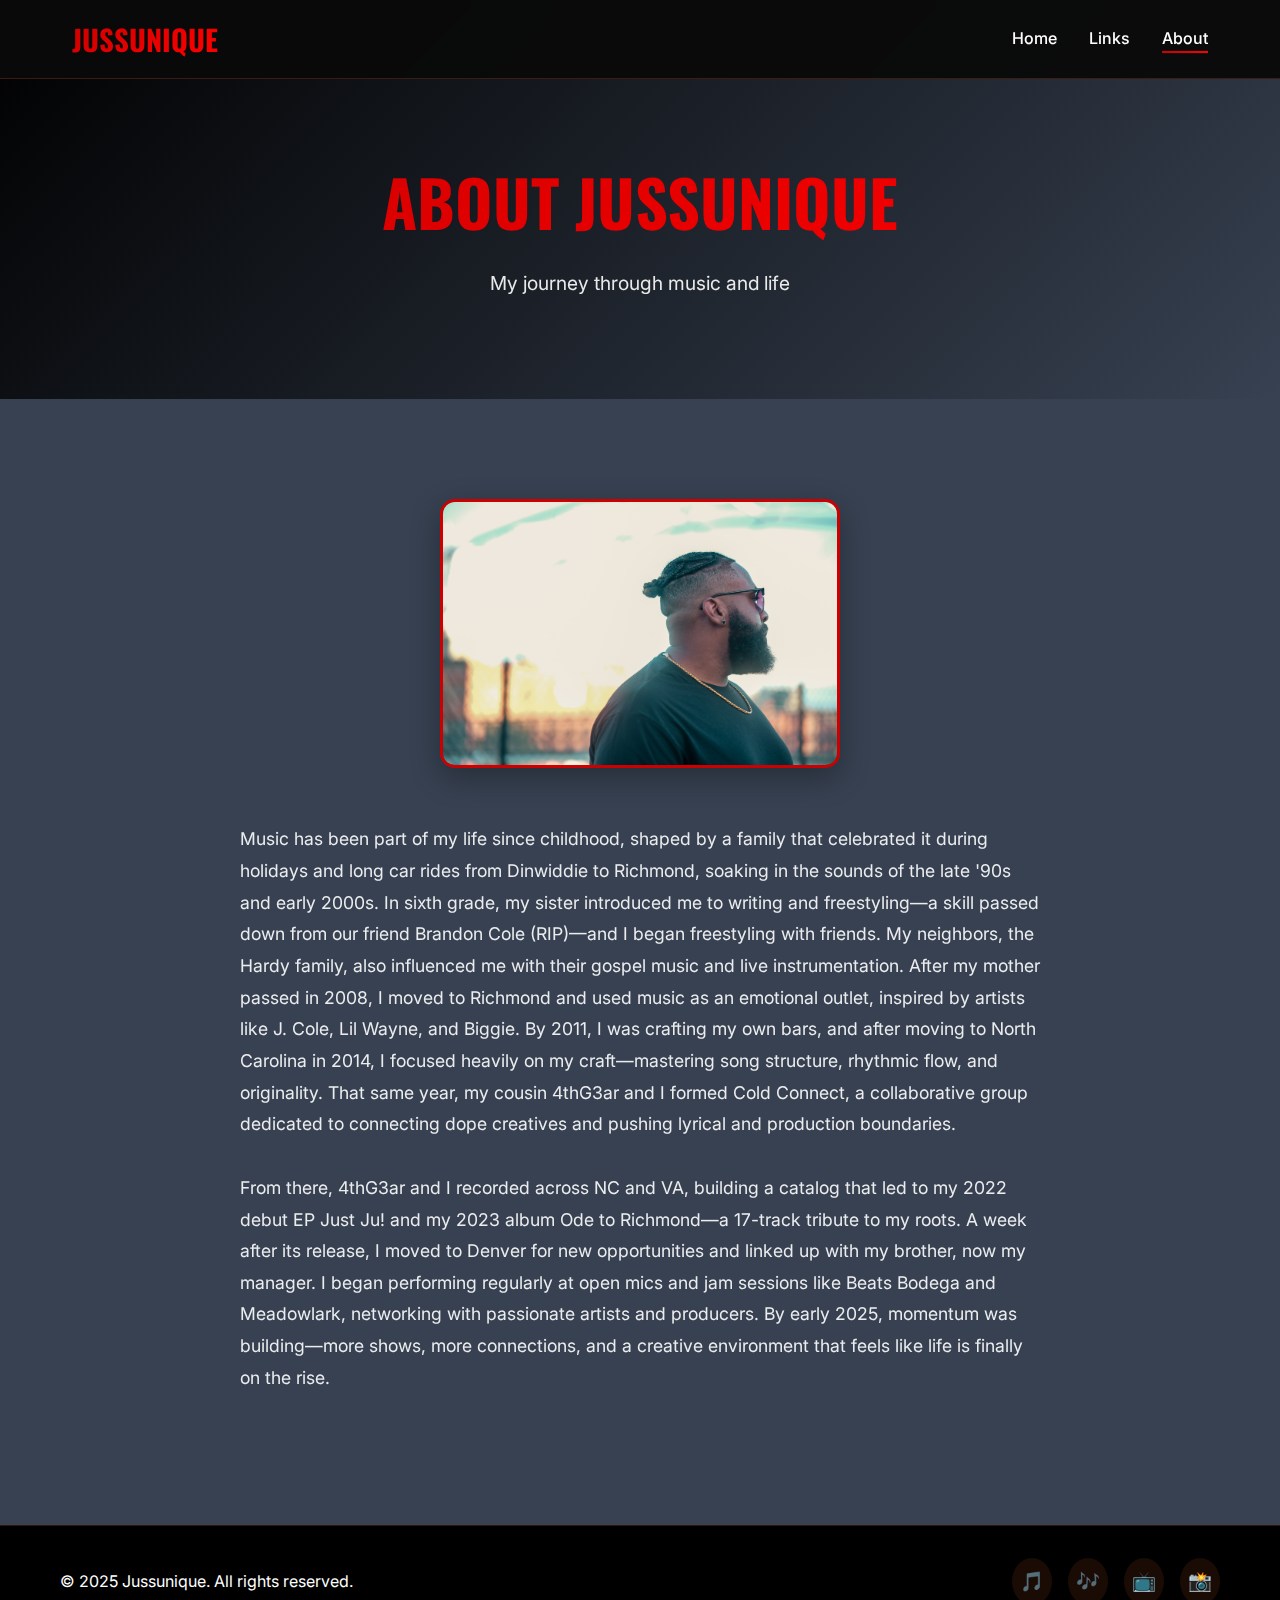
<file: about.html>
<!DOCTYPE html>
<html lang="en">
<head>
    <meta charset="UTF-8">
    <meta name="viewport" content="width=device-width, initial-scale=1.0">
    <title>About - Jussunique</title>
    <link rel="stylesheet" href="styles.css">
    <link href="https://fonts.googleapis.com/css2?family=Oswald:wght@300;400;500;600;700&family=Inter:wght@300;400;500;600&display=swap" rel="stylesheet">
</head>
<body>
    <header class="header">
        <nav class="nav">
            <div class="logo">
                <h1>JUSSUNIQUE</h1>
            </div>
            <ul class="nav-links">
                <li><a href="index.html">Home</a></li>
                <li><a href="links.html">Links</a></li>
                <li><a href="about.html" class="active">About</a></li>
            </ul>
            <div class="hamburger">
                <span></span>
                <span></span>
                <span></span>
            </div>
        </nav>
    </header>

    <main class="main">
        <section class="about-hero">
            <div class="container">
                <h1 class="page-title">About Jussunique</h1>
                <p class="page-subtitle">My journey through music and life</p>
            </div>
        </section>

        <section class="about-content">
            <div class="container">
                <div class="about-image">
                    <img src="about.jpg" alt="Jussunique" class="featured-image">
                </div>
                
                <div class="about-text">
                    <div class="text-block">
                        <p>Music has been part of my life since childhood, shaped by a family that celebrated it during holidays and long car rides from Dinwiddie to Richmond, soaking in the sounds of the late '90s and early 2000s. In sixth grade, my sister introduced me to writing and freestyling—a skill passed down from our friend Brandon Cole (RIP)—and I began freestyling with friends. My neighbors, the Hardy family, also influenced me with their gospel music and live instrumentation. After my mother passed in 2008, I moved to Richmond and used music as an emotional outlet, inspired by artists like J. Cole, Lil Wayne, and Biggie. By 2011, I was crafting my own bars, and after moving to North Carolina in 2014, I focused heavily on my craft—mastering song structure, rhythmic flow, and originality. That same year, my cousin 4thG3ar and I formed Cold Connect, a collaborative group dedicated to connecting dope creatives and pushing lyrical and production boundaries.</p>
                    </div>
                    
                    <div class="text-block">
                        <p>From there, 4thG3ar and I recorded across NC and VA, building a catalog that led to my 2022 debut EP Just Ju! and my 2023 album Ode to Richmond—a 17-track tribute to my roots. A week after its release, I moved to Denver for new opportunities and linked up with my brother, now my manager. I began performing regularly at open mics and jam sessions like Beats Bodega and Meadowlark, networking with passionate artists and producers. By early 2025, momentum was building—more shows, more connections, and a creative environment that feels like life is finally on the rise.</p>
                    </div>
                </div>
            </div>
        </section>
    </main>

    <footer class="footer">
        <div class="container">
            <p>&copy; 2025 Jussunique. All rights reserved.</p>
            <div class="social-links">
                <a href="https://open.spotify.com/artist/jussunique" aria-label="Spotify">🎵</a>
                <a href="https://music.apple.com/artist/jussunique" aria-label="Apple Music">🎶</a>
                <a href="https://youtube.com/@jussunique" aria-label="YouTube">📺</a>
                <a href="https://instagram.com/jussunique" aria-label="Instagram">📸</a>
            </div>
        </div>
    </footer>

    <script src="script.js"></script>
</body>
</html>
</file>
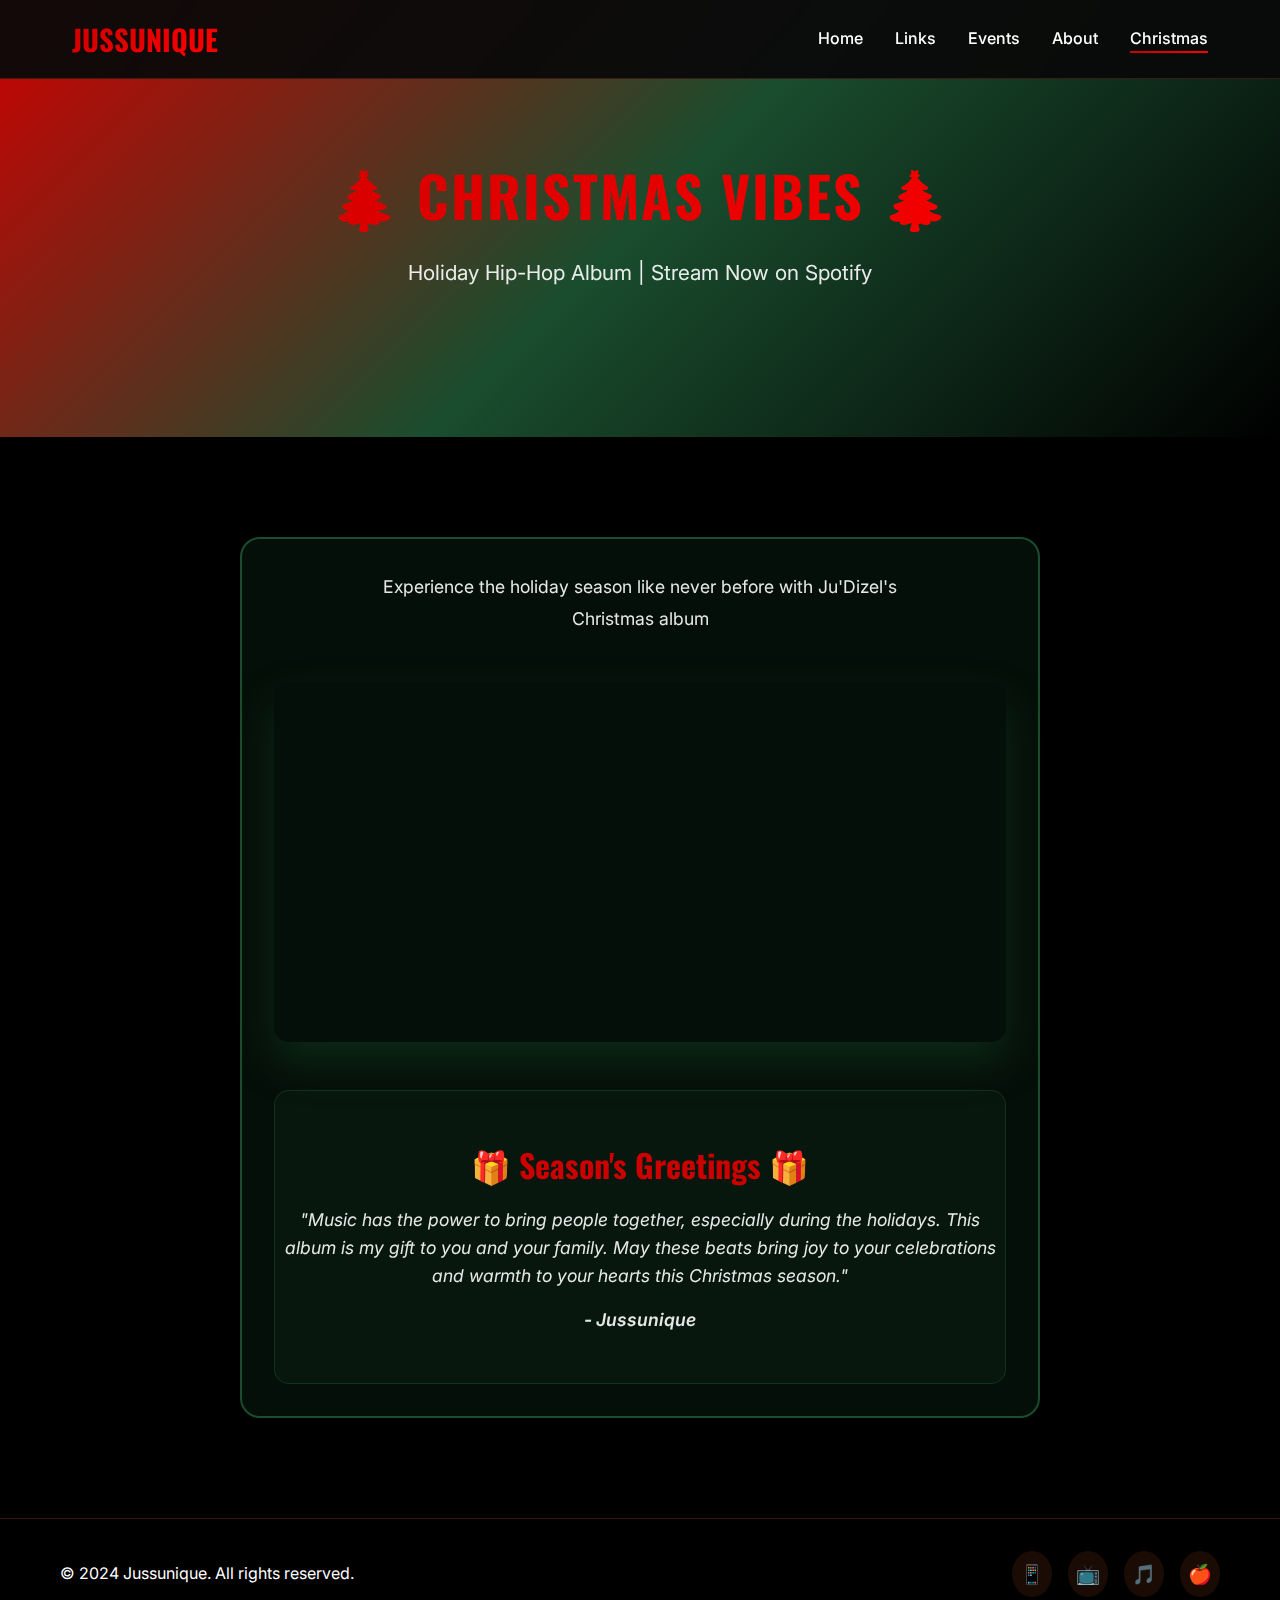
<file: christmas.html>
<!DOCTYPE html>
<html lang="en">
  <head>
    <meta charset="UTF-8" />
    <meta name="viewport" content="width=device-width, initial-scale=1.0" />
    <title>Christmas Album - Jussunique</title>
    <link rel="stylesheet" href="styles.css" />
    <link
      href="https://fonts.googleapis.com/css2?family=Oswald:wght@300;400;500;600;700&family=Inter:wght@300;400;500;600&display=swap"
      rel="stylesheet"
    />
    <style>
      .christmas-hero {
        background: linear-gradient(
          135deg,
          #cc0000 0%,
          #1a4d2e 50%,
          #000000 100%
        );
        position: relative;
        overflow: hidden;
      }

      .christmas-section {
        padding: 100px 0;
        background: var(--bg-dark);
        position: relative;
      }

      .spotify-container {
        max-width: 800px;
        margin: 0 auto;
        padding: 2rem;
        background: rgba(26, 77, 46, 0.2);
        border-radius: 20px;
        border: 2px solid #1a4d2e;
        box-shadow: var(--shadow);
        backdrop-filter: blur(10px);
      }

      .christmas-title {
        font-family: "Oswald", sans-serif;
        font-size: 3.5rem;
        font-weight: 700;
        text-align: center;
        margin-bottom: 1rem;
        background: var(--gradient-primary);
        -webkit-background-clip: text;
        -webkit-text-fill-color: transparent;
        background-clip: text;
        text-transform: uppercase;
        letter-spacing: 2px;
      }

      .christmas-subtitle {
        text-align: center;
        font-size: 1.3rem;
        margin-bottom: 3rem;
        opacity: 0.9;
        color: var(--text-light);
      }

      .album-description {
        text-align: center;
        font-size: 1.1rem;
        line-height: 1.8;
        margin-bottom: 3rem;
        opacity: 0.9;
        max-width: 600px;
        margin-left: auto;
        margin-right: auto;
      }

      .spotify-embed {
        border-radius: 15px;
        box-shadow: 0 20px 40px rgba(26, 77, 46, 0.4);
        overflow: hidden;
      }

      .christmas-message {
        text-align: center;
        padding: 3rem 0;
        background: rgba(26, 77, 46, 0.15);
        border-radius: 15px;
        margin-top: 3rem;
        border: 1px solid rgba(26, 77, 46, 0.5);
      }

      .christmas-message h3 {
        font-family: "Oswald", sans-serif;
        font-size: 2rem;
        margin-bottom: 1rem;
        color: var(--primary-color);
      }

      .christmas-message p {
        font-size: 1.1rem;
        font-style: italic;
        opacity: 0.9;
      }
    </style>
  </head>
  <body>
    <header class="header">
      <nav class="nav">
        <div class="logo">
          <h1>JUSSUNIQUE</h1>
        </div>
        <ul class="nav-links">
          <li><a href="index.html">Home</a></li>
          <li><a href="links.html">Links</a></li>
          <li><a href="events.html">Events</a></li>
          <li><a href="about.html">About</a></li>
          <li><a href="christmas.html" class="active">Christmas</a></li>
        </ul>
        <div class="hamburger">
          <span></span>
          <span></span>
          <span></span>
        </div>
      </nav>
    </header>

    <main class="main">
      <section class="christmas-hero links-hero">
        <div class="container">
          <h1 class="christmas-title">🎄 Christmas Vibes 🎄</h1>
          <p class="christmas-subtitle">
            Holiday Hip-Hop Album | Stream Now on Spotify
          </p>
        </div>
      </section>

      <section class="christmas-section">
        <div class="container">
          <div class="spotify-container">
            <div class="album-description">
              <p>
                Experience the holiday season like never before with Ju'Dizel's
                Christmas album
              </p>
            </div>

            <div class="spotify-embed">
              <iframe
                data-testid="embed-iframe"
                style="border-radius: 12px"
                src="https://open.spotify.com/embed/album/2QxLhrJmHm7jvajHa0gLua?utm_source=generator"
                width="100%"
                height="352"
                frameborder="0"
                allowfullscreen=""
                allow="autoplay; clipboard-write; encrypted-media; fullscreen; picture-in-picture"
                loading="lazy"
              ></iframe>
            </div>

            <div class="christmas-message">
              <h3>🎁 Season's Greetings 🎁</h3>
              <p>
                "Music has the power to bring people together, especially during
                the holidays. This album is my gift to you and your family. May
                these beats bring joy to your celebrations and warmth to your
                hearts this Christmas season."
              </p>
              <p style="margin-top: 1rem; font-weight: 600">- Jussunique</p>
            </div>
          </div>
        </div>
      </section>
    </main>

    <footer class="footer">
      <div class="container">
        <p>&copy; 2024 Jussunique. All rights reserved.</p>
        <div class="social-links">
          <a href="#" aria-label="Instagram">📱</a>
          <a href="#" aria-label="YouTube">📺</a>
          <a href="#" aria-label="Spotify">🎵</a>
          <a href="#" aria-label="Apple Music">🍎</a>
        </div>
      </div>
    </footer>

    <script src="script.js"></script>
  </body>
</html>
</file>
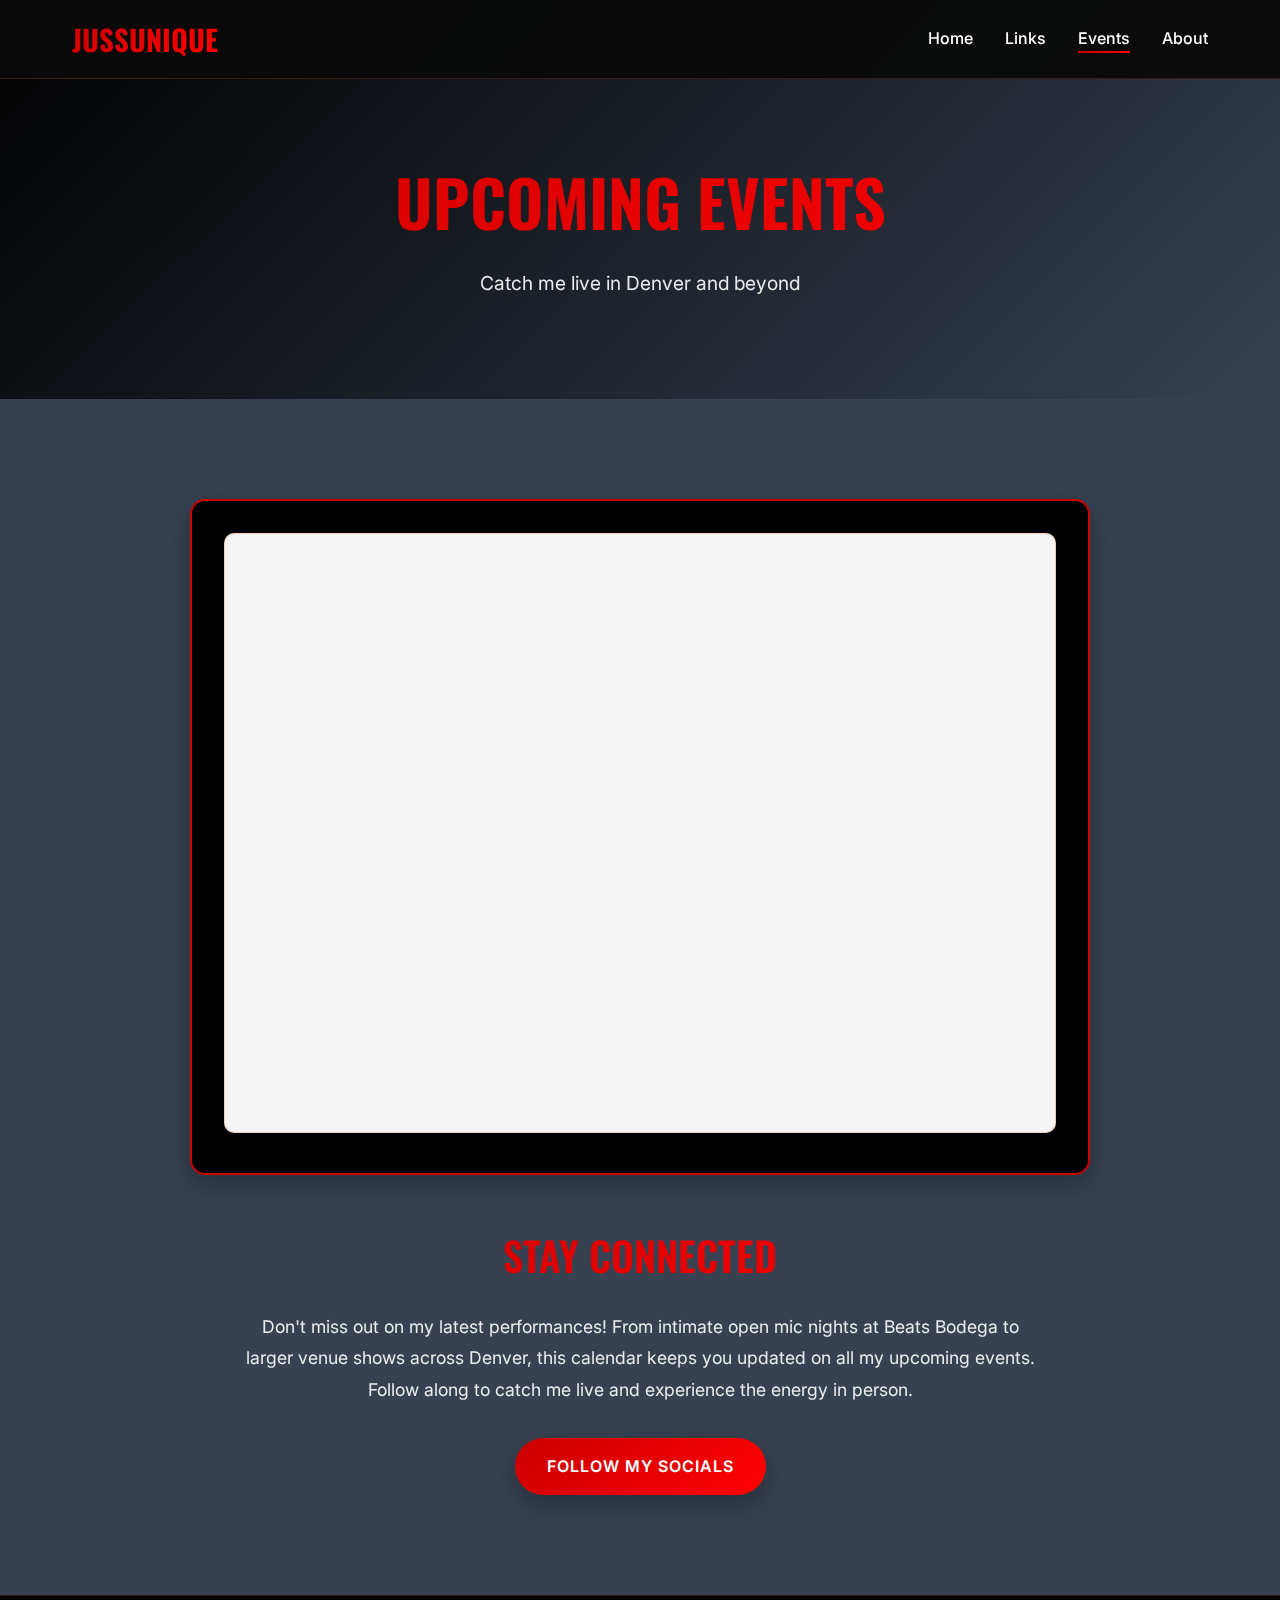
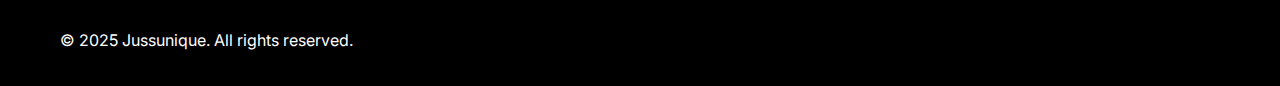
<file: events.html>
<!DOCTYPE html>
<html lang="en">
  <head>
    <meta charset="UTF-8" />
    <meta name="viewport" content="width=device-width, initial-scale=1.0" />
    <title>Events - Jussunique</title>
    <link rel="stylesheet" href="styles.css" />
    <link
      href="https://fonts.googleapis.com/css2?family=Oswald:wght@300;400;500;600;700&family=Inter:wght@300;400;500;600&display=swap"
      rel="stylesheet"
    />
  </head>
  <body>
    <header class="header">
      <nav class="nav">
        <div class="logo">
          <h1>JUSSUNIQUE</h1>
        </div>
        <ul class="nav-links">
          <li><a href="index.html">Home</a></li>
          <li><a href="links.html">Links</a></li>
          <li><a href="events.html" class="active">Events</a></li>
          <li><a href="about.html">About</a></li>
        </ul>
        <div class="hamburger">
          <span></span>
          <span></span>
          <span></span>
        </div>
      </nav>
    </header>

    <main class="main">
      <section class="events-hero">
        <div class="container">
          <h1 class="page-title">Upcoming Events</h1>
          <p class="page-subtitle">Catch me live in Denver and beyond</p>
        </div>
      </section>

      <section class="events-content">
        <div class="container">
          <div class="calendar-container">
            <iframe 
              src="https://calendar.google.com/calendar/embed?height=600&wkst=1&ctz=America%2FDenver&showPrint=0&title=Ju%20Dizel%20Events&src=bWdtdC5qdWRpemVsQGdtYWlsLmNvbQ&color=%237986cb" 
              class="calendar-embed" 
              frameborder="0" 
              scrolling="no">
            </iframe>
          </div>
          <div class="events-info">
            <h2 class="events-subtitle">Stay Connected</h2>
            <p class="events-description">
              Don't miss out on my latest performances! From intimate open mic nights at Beats Bodega 
              to larger venue shows across Denver, this calendar keeps you updated on all my upcoming events. 
              Follow along to catch me live and experience the energy in person.
            </p>
            <div class="events-cta">
              <a href="links.html" class="btn btn-primary">Follow My Socials</a>
            </div>
          </div>
        </div>
      </section>
    </main>

    <footer class="footer">
      <div class="container">
        <p>&copy; 2025 Jussunique. All rights reserved.</p>
      </div>
    </footer>

    <script src="script.js"></script>
  </body>
</html>
</file>
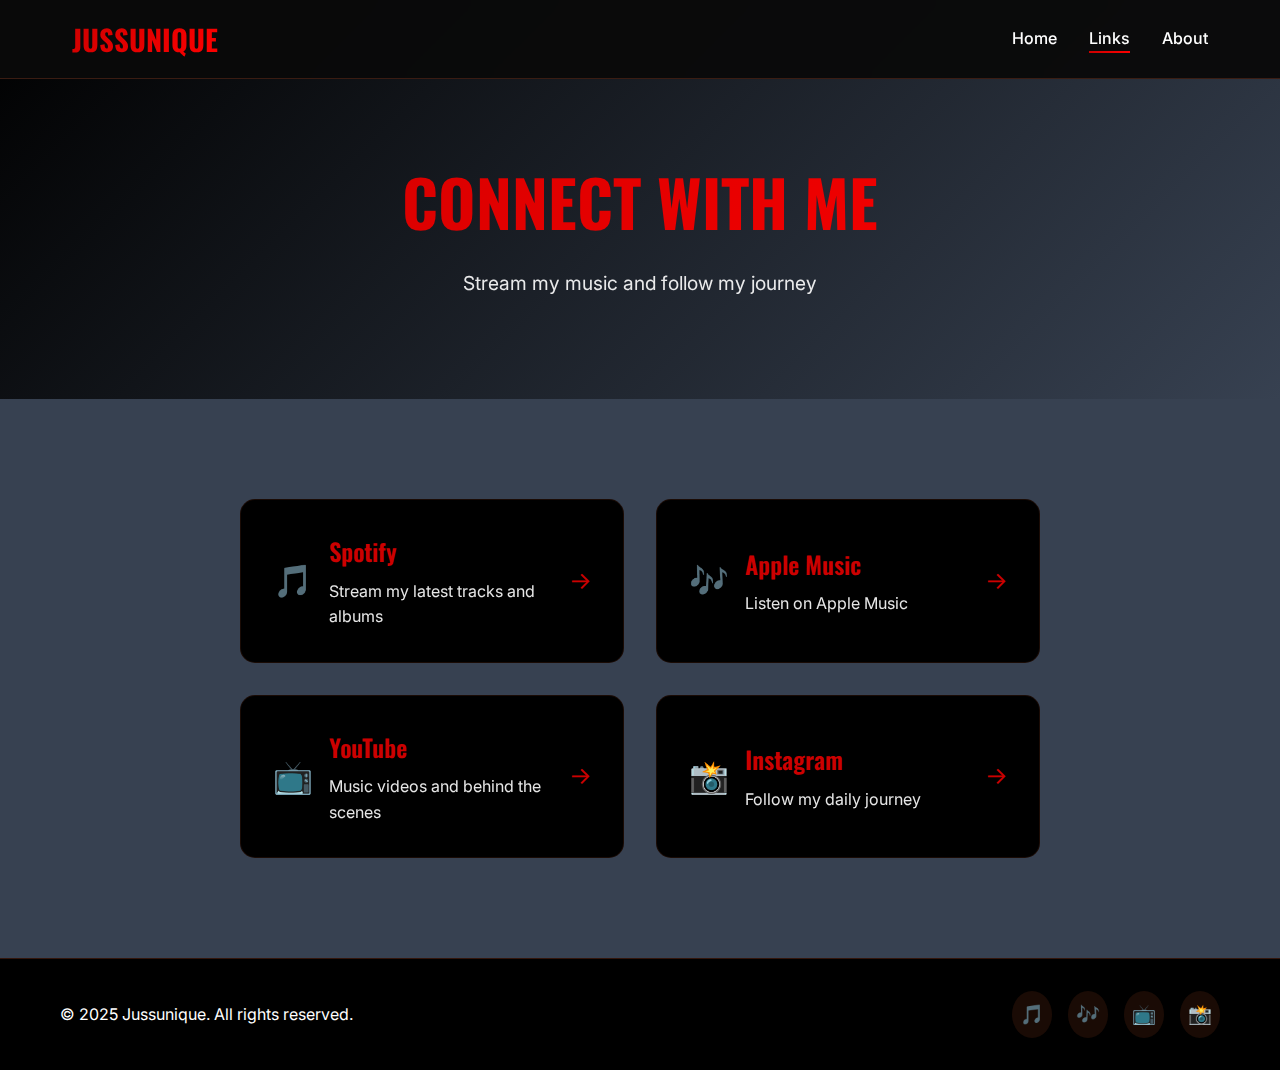
<file: links.html>
<!DOCTYPE html>
<html lang="en">
<head>
    <meta charset="UTF-8">
    <meta name="viewport" content="width=device-width, initial-scale=1.0">
    <title>Links - Jussunique</title>
    <link rel="stylesheet" href="styles.css">
    <link href="https://fonts.googleapis.com/css2?family=Oswald:wght@300;400;500;600;700&family=Inter:wght@300;400;500;600&display=swap" rel="stylesheet">
</head>
<body>
    <header class="header">
        <nav class="nav">
            <div class="logo">
                <h1>JUSSUNIQUE</h1>
            </div>
            <ul class="nav-links">
                <li><a href="index.html">Home</a></li>
                <li><a href="links.html" class="active">Links</a></li>
                <li><a href="about.html">About</a></li>
            </ul>
            <div class="hamburger">
                <span></span>
                <span></span>
                <span></span>
            </div>
        </nav>
    </header>

    <main class="main">
        <section class="links-hero">
            <div class="container">
                <h1 class="page-title">Connect With Me</h1>
                <p class="page-subtitle">Stream my music and follow my journey</p>
            </div>
        </section>

        <section class="links-section">
            <div class="container">
                <div class="links-grid">
                    <a href="https://open.spotify.com/artist/jussunique" class="link-card spotify" target="_blank">
                        <div class="link-icon">🎵</div>
                        <div class="link-content">
                            <h3>Spotify</h3>
                            <p>Stream my latest tracks and albums</p>
                        </div>
                        <div class="link-arrow">→</div>
                    </a>

                    <a href="https://music.apple.com/artist/jussunique" class="link-card apple-music" target="_blank">
                        <div class="link-icon">🎶</div>
                        <div class="link-content">
                            <h3>Apple Music</h3>
                            <p>Listen on Apple Music</p>
                        </div>
                        <div class="link-arrow">→</div>
                    </a>

                    <a href="https://youtube.com/@jussunique" class="link-card youtube" target="_blank">
                        <div class="link-icon">📺</div>
                        <div class="link-content">
                            <h3>YouTube</h3>
                            <p>Music videos and behind the scenes</p>
                        </div>
                        <div class="link-arrow">→</div>
                    </a>

                    <a href="https://instagram.com/jussunique" class="link-card instagram" target="_blank">
                        <div class="link-icon">📸</div>
                        <div class="link-content">
                            <h3>Instagram</h3>
                            <p>Follow my daily journey</p>
                        </div>
                        <div class="link-arrow">→</div>
                    </a>
                </div>
            </div>
        </section>
    </main>

    <footer class="footer">
        <div class="container">
            <p>&copy; 2025 Jussunique. All rights reserved.</p>
            <div class="social-links">
                <a href="https://open.spotify.com/artist/jussunique" aria-label="Spotify">🎵</a>
                <a href="https://music.apple.com/artist/jussunique" aria-label="Apple Music">🎶</a>
                <a href="https://youtube.com/@jussunique" aria-label="YouTube">📺</a>
                <a href="https://instagram.com/jussunique" aria-label="Instagram">📸</a>
            </div>
        </div>
    </footer>

    <script src="script.js"></script>
</body>
</html>
</file>
<file: styles.css>
/* Reset and Base Styles */
* {
    margin: 0;
    padding: 0;
    box-sizing: border-box;
}

:root {
    --primary-color: #cc0000;
    --secondary-color: #000000;
    --accent-color: #ff0000;
    --text-light: #ffffff;
    --text-dark: #1a1a1a;
    --bg-dark: #000000;
    --bg-gray: #374151;
    --bg-light: #f5f5f5;
    --gradient-primary: linear-gradient(135deg, #cc0000 0%, #ff0000 100%);
    --gradient-dark: linear-gradient(135deg, #000000 0%, #374151 100%);
    --shadow: 0 10px 30px rgba(0, 0, 0, 0.3);
    --transition: all 0.3s ease;
}

body {
    font-family: 'Inter', sans-serif;
    line-height: 1.6;
    color: var(--text-light);
    background: var(--bg-dark);
    overflow-x: hidden;
}

.container {
    max-width: 1200px;
    margin: 0 auto;
    padding: 0 20px;
}

/* Header */
.header {
    position: fixed;
    top: 0;
    width: 100%;
    background: rgba(10, 10, 10, 0.95);
    backdrop-filter: blur(10px);
    z-index: 1000;
    border-bottom: 1px solid rgba(255, 107, 53, 0.2);
}

.nav {
    display: flex;
    justify-content: space-between;
    align-items: center;
    padding: 1rem 2rem;
    max-width: 1200px;
    margin: 0 auto;
}

.logo h1 {
    font-family: 'Oswald', sans-serif;
    font-weight: 700;
    font-size: 1.8rem;
    background: var(--gradient-primary);
    -webkit-background-clip: text;
    -webkit-text-fill-color: transparent;
    background-clip: text;
}

.nav-links {
    display: flex;
    list-style: none;
    gap: 2rem;
}

.nav-links a {
    color: var(--text-light);
    text-decoration: none;
    font-weight: 500;
    transition: var(--transition);
    position: relative;
}

.nav-links a::after {
    content: '';
    position: absolute;
    bottom: -5px;
    left: 0;
    width: 0;
    height: 2px;
    background: var(--gradient-primary);
    transition: width 0.3s ease;
}

.nav-links a:hover::after,
.nav-links a.active::after {
    width: 100%;
}

.hamburger {
    display: none;
    flex-direction: column;
    cursor: pointer;
}

.hamburger span {
    width: 25px;
    height: 3px;
    background: var(--primary-color);
    margin: 3px 0;
    transition: var(--transition);
}

/* Hero Section */
.hero {
    min-height: 100vh;
    min-height: 100dvh; /* Dynamic viewport height for better mobile support */
    display: flex;
    align-items: center;
    position: relative;
    overflow: hidden;
    padding: 120px 0 60px; /* Add padding to ensure content is visible */
}

.hero-bg {
    position: absolute;
    top: 0;
    left: 0;
    width: 100%;
    height: 100%;
    background: var(--gradient-dark);
    opacity: 0.8;
}

.hero-bg::before {
    content: '';
    position: absolute;
    top: 0;
    left: 0;
    width: 120%;
    height: 120%;
    background: url('data:image/svg+xml,<svg xmlns="http://www.w3.org/2000/svg" viewBox="0 0 100 100"><defs><pattern id="grain" width="50" height="50" patternUnits="userSpaceOnUse"><circle cx="10" cy="10" r="2" fill="%23ff6b35" opacity="0.3"><animate attributeName="opacity" values="0.1;0.5;0.1" dur="4s" repeatCount="indefinite"/></circle><circle cx="35" cy="25" r="1.5" fill="%23f7931e" opacity="0.25"><animate attributeName="opacity" values="0.05;0.4;0.05" dur="6s" repeatCount="indefinite"/></circle><circle cx="20" cy="40" r="1" fill="%23ff6b35" opacity="0.2"><animate attributeName="opacity" values="0.1;0.3;0.1" dur="5s" repeatCount="indefinite"/></circle></pattern></defs><rect width="100" height="100" fill="url(%23grain)"/></svg>');
    animation: floatingCircles 30s ease-in-out infinite;
    transform: translate(-10%, -10%);
}

.hero-bg::after {
    content: '';
    position: absolute;
    top: 0;
    left: 0;
    width: 100%;
    height: 100%;
    background: linear-gradient(45deg, 
        rgba(255, 107, 53, 0.1) 0%, 
        rgba(45, 27, 105, 0.15) 25%, 
        rgba(247, 147, 30, 0.1) 50%, 
        rgba(45, 27, 105, 0.15) 75%, 
        rgba(255, 107, 53, 0.1) 100%);
    background-size: 400% 400%;
    animation: gradientShift 20s ease-in-out infinite;
}

@keyframes floatingCircles {
    0%, 100% { 
        transform: translate(-10%, -10%) scale(1); 
        filter: blur(0px);
    }
    15% { 
        transform: translate(-8%, -12%) scale(1.05); 
        filter: blur(0.5px);
    }
    30% { 
        transform: translate(-12%, -8%) scale(1.02); 
        filter: blur(0px);
    }
    45% { 
        transform: translate(-6%, -14%) scale(1.08); 
        filter: blur(1px);
    }
    60% { 
        transform: translate(-14%, -6%) scale(1.03); 
        filter: blur(0px);
    }
    75% { 
        transform: translate(-9%, -11%) scale(1.06); 
        filter: blur(0.5px);
    }
    90% { 
        transform: translate(-11%, -9%) scale(1.04); 
        filter: blur(0px);
    }
}

@keyframes gradientShift {
    0%, 100% { 
        background-position: 0% 50%; 
        opacity: 1;
    }
    25% { 
        background-position: 100% 50%; 
        opacity: 0.8;
    }
    50% { 
        background-position: 100% 100%; 
        opacity: 1;
    }
    75% { 
        background-position: 0% 100%; 
        opacity: 0.9;
    }
}

.hero-content {
    position: relative;
    z-index: 2;
    max-width: 1200px;
    margin: 0 auto;
    padding: 0 2rem;
    text-align: center;
}

.hero-title {
    font-family: 'Oswald', sans-serif;
    font-size: clamp(3rem, 8vw, 6rem);
    font-weight: 700;
    margin-bottom: 1rem;
    background: var(--gradient-primary);
    -webkit-background-clip: text;
    -webkit-text-fill-color: transparent;
    background-clip: text;
    text-transform: uppercase;
    letter-spacing: 2px;
}

.hero-subtitle {
    font-size: 1.2rem;
    margin-bottom: 2rem;
    opacity: 0.9;
    max-width: 600px;
    margin-left: auto;
    margin-right: auto;
}

.hero-buttons {
    display: flex;
    gap: 1rem;
    justify-content: center;
    flex-wrap: wrap;
    margin-bottom: 3rem;
}

.hero-video {
    max-width: 600px;
    margin: 0 auto;
}

.video-title {
    font-family: 'Oswald', sans-serif;
    font-size: 1.5rem;
    font-weight: 600;
    text-align: center;
    margin-bottom: 1.5rem;
    color: var(--primary-color);
    text-transform: uppercase;
    letter-spacing: 1px;
}

.btn {
    padding: 1rem 2rem;
    border: none;
    border-radius: 50px;
    font-weight: 600;
    text-decoration: none;
    transition: var(--transition);
    cursor: pointer;
    display: inline-block;
    text-transform: uppercase;
    letter-spacing: 1px;
}

.btn-primary {
    background: var(--gradient-primary);
    color: var(--text-light);
    box-shadow: var(--shadow);
}

.btn-primary:hover {
    transform: translateY(-3px);
    box-shadow: 0 15px 40px rgba(255, 107, 53, 0.4);
}

.btn-secondary {
    background: transparent;
    color: var(--text-light);
    border: 2px solid var(--primary-color);
}

.btn-secondary:hover {
    background: var(--primary-color);
    transform: translateY(-3px);
}

/* Featured Video Section */
.featured-video {
    padding: 100px 0;
    background: var(--bg-dark);
}

.video-container {
    max-width: 800px;
    margin: 0 auto;
    position: relative;
    border-radius: 15px;
    overflow: hidden;
    box-shadow: var(--shadow);
    border: 2px solid var(--primary-color);
    line-height: 0;
}

.featured-video-embed {
    width: 100%;
    height: 350px;
    border: none;
    display: block;
    vertical-align: top;
}

.hero .featured-video-embed {
    height: 300px;
}

/* Hero Updates Section */
.hero-updates {
    max-width: 800px;
    margin: 3rem auto 0;
    padding: 0 1rem;
}

.updates-title {
    font-family: 'Oswald', sans-serif;
    font-size: 1.5rem;
    font-weight: 600;
    text-align: center;
    margin-bottom: 2rem;
    color: var(--primary-color);
    text-transform: uppercase;
    letter-spacing: 1px;
}

.hero-updates .blog-grid {
    display: grid;
    grid-template-columns: repeat(auto-fit, minmax(300px, 1fr));
    gap: 1.5rem;
    max-width: 100%;
}

/* Acronym Section */
.acronym-section {
    padding: 100px 0;
    background: var(--bg-dark);
    position: relative;
    overflow: hidden;
}

.acronym-section::before {
    content: '';
    position: absolute;
    top: 0;
    left: 0;
    width: 100%;
    height: 100%;
    background: var(--gradient-dark);
    opacity: 0.8;
}

.acronym-panel {
    position: relative;
    z-index: 2;
    text-align: center;
    max-width: 1000px;
    margin: 0 auto;
    padding: 3rem;
    background: rgba(26, 26, 26, 0.9);
    border-radius: 20px;
    border: 2px solid var(--primary-color);
    box-shadow: var(--shadow);
    backdrop-filter: blur(10px);
}

.acronym-main {
    font-family: 'Oswald', sans-serif;
    font-size: clamp(3rem, 8vw, 5rem);
    font-weight: 700;
    background: var(--gradient-primary);
    -webkit-background-clip: text;
    -webkit-text-fill-color: transparent;
    background-clip: text;
    text-transform: uppercase;
    letter-spacing: 8px;
    margin-bottom: 2rem;
    text-shadow: 0 0 30px rgba(255, 107, 53, 0.3);
}

.acronym-breakdown {
    display: flex;
    flex-wrap: wrap;
    justify-content: center;
    align-items: center;
    gap: 1.5rem;
    margin-bottom: 2rem;
    padding: 0 1rem;
}

.acronym-letter {
    display: flex;
    flex-direction: column;
    align-items: center;
    position: relative;
    transition: var(--transition);
    cursor: pointer;
}

.acronym-letter:hover {
    transform: translateY(-5px);
}

.acronym-letter .letter {
    font-family: 'Oswald', sans-serif;
    font-size: 3rem;
    font-weight: 700;
    color: var(--primary-color);
    text-shadow: 0 0 20px rgba(255, 107, 53, 0.5);
    margin-bottom: 0.5rem;
    transition: var(--transition);
}

.acronym-letter:hover .letter {
    color: var(--accent-color);
    text-shadow: 0 0 30px rgba(247, 147, 30, 0.8);
    transform: scale(1.1);
}

.acronym-letter .word {
    font-size: 1rem;
    font-weight: 600;
    color: var(--text-light);
    opacity: 0.9;
    text-transform: uppercase;
    letter-spacing: 1px;
    transition: var(--transition);
}

.acronym-letter:hover .word {
    color: var(--accent-color);
    opacity: 1;
}

.acronym-separator {
    font-size: 2rem;
    color: var(--primary-color);
    margin: 0 1rem;
    opacity: 0.7;
}

.acronym-tagline {
    font-size: 1.2rem;
    color: var(--text-light);
    opacity: 0.8;
    font-style: italic;
    font-weight: 300;
}

/* Blog Section */
.blog-section {
    padding: 100px 0;
    background: var(--bg-gray);
}

.section-title {
    font-family: 'Oswald', sans-serif;
    font-size: 3rem;
    font-weight: 600;
    text-align: center;
    margin-bottom: 4rem;
    background: var(--gradient-primary);
    -webkit-background-clip: text;
    -webkit-text-fill-color: transparent;
    background-clip: text;
    text-transform: uppercase;
}

.blog-grid {
    display: grid;
    grid-template-columns: repeat(auto-fit, minmax(350px, 1fr));
    gap: 2rem;
}

.blog-post {
    background: var(--bg-dark);
    border-radius: 15px;
    overflow: hidden;
    box-shadow: var(--shadow);
    transition: var(--transition);
    border: 1px solid rgba(255, 107, 53, 0.1);
}

.blog-post:hover {
    transform: translateY(-10px);
    box-shadow: 0 20px 50px rgba(255, 107, 53, 0.2);
}

.blog-image {
    width: 100%;
    height: 200px;
    object-fit: cover;
}

.blog-image-placeholder {
    width: 100%;
    height: 200px;
    background: var(--gradient-primary);
    display: flex;
    align-items: center;
    justify-content: center;
    position: relative;
    overflow: hidden;
}

.blog-image-placeholder::before {
    content: '🎵';
    font-size: 3rem;
    color: rgba(255, 255, 255, 0.8);
    text-shadow: 0 2px 10px rgba(0, 0, 0, 0.3);
}

.blog-image-placeholder::after {
    content: '';
    position: absolute;
    top: 0;
    left: 0;
    width: 100%;
    height: 100%;
    background: url('data:image/svg+xml,<svg xmlns="http://www.w3.org/2000/svg" viewBox="0 0 100 100"><defs><pattern id="music-pattern" width="20" height="20" patternUnits="userSpaceOnUse"><circle cx="10" cy="10" r="1" fill="%23ffffff" opacity="0.1"/></pattern></defs><rect width="100" height="100" fill="url(%23music-pattern)"/></svg>');
    animation: float 6s ease-in-out infinite;
}

@keyframes float {
    0%, 100% { transform: translateY(0px); }
    50% { transform: translateY(-5px); }
}

.blog-content {
    padding: 1.5rem;
}

.blog-title {
    font-family: 'Oswald', sans-serif;
    font-size: 1.3rem;
    font-weight: 600;
    margin-bottom: 0.5rem;
    color: var(--primary-color);
}

.blog-description {
    margin-bottom: 1rem;
    opacity: 0.9;
    line-height: 1.6;
}

.youtube-link {
    display: flex;
    align-items: center;
    justify-content: center;
    gap: 1rem;
    padding: 1rem 1.5rem;
    background: rgba(255, 107, 53, 0.1);
    border: 2px solid var(--primary-color);
    border-radius: 12px;
    text-decoration: none;
    color: var(--text-light);
    font-weight: 600;
    transition: var(--transition);
    position: relative;
    overflow: hidden;
    margin-top: 1rem;
}

.youtube-link::before {
    content: '';
    position: absolute;
    top: 0;
    left: -100%;
    width: 100%;
    height: 100%;
    background: var(--gradient-primary);
    transition: var(--transition);
    z-index: -1;
}

.youtube-link:hover::before {
    left: 0;
}

.youtube-link:hover {
    transform: translateY(-3px);
    box-shadow: 0 10px 25px rgba(255, 107, 53, 0.3);
    border-color: var(--accent-color);
}

.youtube-icon {
    font-size: 1.5rem;
    transition: var(--transition);
}

.youtube-link:hover .youtube-icon {
    transform: scale(1.2) rotate(5deg);
}

.youtube-text {
    font-size: 1rem;
    transition: var(--transition);
}

.youtube-link:hover .youtube-text {
    color: var(--text-light);
    text-shadow: 0 0 10px rgba(255, 255, 255, 0.5);
}

.youtube-arrow {
    font-size: 1.2rem;
    transition: var(--transition);
    color: var(--primary-color);
}

.youtube-link:hover .youtube-arrow {
    transform: translateX(5px);
    color: var(--text-light);
}

/* Links Page */
.links-hero, .about-hero {
    padding: 150px 0 100px;
    text-align: center;
    background: var(--gradient-dark);
}

.page-title {
    font-family: 'Oswald', sans-serif;
    font-size: 4rem;
    font-weight: 700;
    margin-bottom: 1rem;
    background: var(--gradient-primary);
    -webkit-background-clip: text;
    -webkit-text-fill-color: transparent;
    background-clip: text;
    text-transform: uppercase;
}

.page-subtitle {
    font-size: 1.2rem;
    opacity: 0.9;
}

.links-section {
    padding: 100px 0;
    background: var(--bg-gray);
}

.links-grid {
    display: grid;
    grid-template-columns: repeat(auto-fit, minmax(300px, 1fr));
    gap: 2rem;
    max-width: 800px;
    margin: 0 auto;
}

.link-card {
    display: flex;
    align-items: center;
    padding: 2rem;
    background: var(--bg-dark);
    border-radius: 15px;
    text-decoration: none;
    color: var(--text-light);
    transition: var(--transition);
    border: 1px solid rgba(255, 107, 53, 0.1);
    position: relative;
    overflow: hidden;
}

.link-card::before {
    content: '';
    position: absolute;
    top: 0;
    left: -100%;
    width: 100%;
    height: 100%;
    background: var(--gradient-primary);
    opacity: 0.1;
    transition: var(--transition);
}

.link-card:hover::before {
    left: 0;
}

.link-card:hover {
    transform: translateY(-5px);
    box-shadow: 0 20px 40px rgba(255, 107, 53, 0.2);
}

.link-icon {
    font-size: 2rem;
    margin-right: 1rem;
    position: relative;
    z-index: 2;
}

.link-content {
    flex: 1;
    position: relative;
    z-index: 2;
}

.link-content h3 {
    font-family: 'Oswald', sans-serif;
    font-size: 1.5rem;
    font-weight: 600;
    margin-bottom: 0.5rem;
    color: var(--primary-color);
}

.link-content p {
    opacity: 0.9;
}

.link-arrow {
    font-size: 1.5rem;
    color: var(--primary-color);
    position: relative;
    z-index: 2;
    transition: var(--transition);
}

.link-card:hover .link-arrow {
    transform: translateX(5px);
}

/* Events Page */
.events-hero {
    padding: 150px 0 100px;
    text-align: center;
    background: var(--gradient-dark);
}

.events-content {
    padding: 100px 0;
    background: var(--bg-gray);
}

.calendar-container {
    max-width: 900px;
    margin: 0 auto 3rem;
    background: var(--bg-dark);
    border-radius: 15px;
    padding: 2rem;
    box-shadow: var(--shadow);
    border: 2px solid var(--primary-color);
}

.calendar-embed {
    width: 100%;
    height: 600px;
    border: solid 1px rgba(255, 107, 53, 0.3);
    border-radius: 10px;
    background: var(--bg-light);
}

.events-info {
    max-width: 800px;
    margin: 0 auto;
    text-align: center;
}

.events-subtitle {
    font-family: 'Oswald', sans-serif;
    font-size: 2.5rem;
    font-weight: 600;
    margin-bottom: 1.5rem;
    background: var(--gradient-primary);
    -webkit-background-clip: text;
    -webkit-text-fill-color: transparent;
    background-clip: text;
    text-transform: uppercase;
}

.events-description {
    font-size: 1.1rem;
    line-height: 1.8;
    opacity: 0.9;
    margin-bottom: 2rem;
}

.events-cta {
    margin-top: 2rem;
}

/* About Page */
.about-content {
    padding: 100px 0;
    background: var(--bg-gray);
}

.about-image {
    text-align: center;
    margin-bottom: 3rem;
}

.featured-image {
    max-width: 400px;
    width: 100%;
    height: auto;
    border-radius: 15px;
    box-shadow: var(--shadow);
    border: 3px solid var(--primary-color);
}

.about-text {
    max-width: 800px;
    margin: 0 auto;
}

.text-block {
    margin-bottom: 2rem;
}

.text-block p {
    font-size: 1.1rem;
    line-height: 1.8;
    opacity: 0.9;
}

/* Footer */
.footer {
    background: var(--bg-dark);
    padding: 2rem 0;
    border-top: 1px solid rgba(255, 107, 53, 0.2);
}

.footer .container {
    display: flex;
    justify-content: space-between;
    align-items: center;
    flex-wrap: wrap;
    gap: 1rem;
}

.social-links {
    display: flex;
    gap: 1rem;
}

.social-links a {
    display: inline-block;
    padding: 0.5rem;
    border-radius: 50%;
    background: rgba(255, 107, 53, 0.1);
    text-decoration: none;
    font-size: 1.2rem;
    transition: var(--transition);
}

.social-links a:hover {
    background: var(--primary-color);
    transform: translateY(-3px);
}

/* Responsive Design */
@media (max-width: 768px) {
    .nav-links {
        display: none;
        position: fixed;
        top: 79px;
        left: 0;
        width: 100%;
        height: calc(100vh - 79px);
        background: rgba(10, 10, 10, 0.98);
        backdrop-filter: blur(20px);
        flex-direction: column;
        padding: 0;
        text-align: center;
        z-index: 999;
        border-bottom: 1px solid rgba(255, 107, 53, 0.2);
        justify-content: center;
    }
    
    .nav-links.active {
        display: flex;
    }
    
    .nav-links li {
        margin: 0;
        flex: 1;
        display: flex;
        align-items: center;
        justify-content: center;
    }
    
    .nav-links a {
        font-size: 1.2rem;
        padding: 2rem;
        display: flex;
        align-items: center;
        justify-content: center;
        width: 100%;
        height: 100%;
        border-radius: 0;
        transition: var(--transition);
        border-bottom: 1px solid rgba(255, 107, 53, 0.1);
    }
    
    .nav-links li:last-child a {
        border-bottom: none;
    }
    
    .nav-links a:hover {
        background: rgba(255, 107, 53, 0.1);
    }
    
    .hamburger {
        display: flex;
        z-index: 1001;
    }
    
    .hamburger.active span:nth-child(1) {
        transform: rotate(45deg) translate(5px, 5px);
    }
    
    .hamburger.active span:nth-child(2) {
        opacity: 0;
    }
    
    .hamburger.active span:nth-child(3) {
        transform: rotate(-45deg) translate(7px, -6px);
    }
    
    .hero {
        min-height: 100vh;
        min-height: 100svh; /* Small viewport height for mobile */
        padding: 100px 0 40px;
        align-items: flex-start;
        justify-content: center;
    }
    
    .hero-content {
        padding: 2rem 1rem;
        margin-top: 2rem;
    }
    
    .hero-title {
        font-size: 2.5rem;
        margin-bottom: 1rem;
    }
    
    .hero-subtitle {
        font-size: 1rem;
        margin-bottom: 1.5rem;
    }
    
    .hero-buttons {
        flex-direction: column;
        align-items: center;
        margin-bottom: 2rem;
        gap: 0.8rem;
    }
    
    .btn {
        width: 200px;
        padding: 0.8rem 1.5rem;
    }
    
    .hero-video {
        max-width: 100%;
        padding: 0 1rem;
    }
    
    .video-title {
        font-size: 1.3rem;
        margin-bottom: 1rem;
    }
    
    .hero .featured-video-embed {
        height: 220px;
    }
    
    .hero-updates {
        margin-top: 2rem;
        padding: 0 1rem;
    }
    
    .updates-title {
        font-size: 1.3rem;
        margin-bottom: 1.5rem;
    }
    
    .hero-updates .blog-grid {
        grid-template-columns: 1fr;
        gap: 1rem;
    }
    
    .blog-grid {
        grid-template-columns: 1fr;
    }
    
    .links-grid {
        grid-template-columns: 1fr;
    }
    
    .link-card {
        text-align: center;
        flex-direction: column;
        gap: 1rem;
    }
    
    .link-icon {
        margin-right: 0;
    }
    
    .footer .container {
        flex-direction: column;
        text-align: center;
    }
    
    .page-title {
        font-size: 2.5rem;
    }
    
    .section-title {
        font-size: 2rem;
    }
    
    .acronym-panel {
        padding: 2.5rem 1.5rem;
        margin: 0 1rem;
        border-radius: 15px;
    }
    
    .acronym-main {
        letter-spacing: 2px;
        margin-bottom: 2rem;
        font-size: clamp(2.5rem, 10vw, 4rem);
    }
    
    .acronym-breakdown {
        gap: 1.5rem;
        flex-direction: column;
        align-items: stretch;
    }
    
    .acronym-letter {
        display: flex;
        flex-direction: row;
        align-items: center;
        justify-content: space-between;
        padding: 1rem 1.5rem;
        background: rgba(255, 107, 53, 0.05);
        border-radius: 12px;
        border: 1px solid rgba(255, 107, 53, 0.15);
        transition: all 0.3s ease;
    }
    
    .acronym-letter:hover {
        background: rgba(255, 107, 53, 0.1);
        border-color: rgba(255, 107, 53, 0.3);
        transform: translateY(-2px);
    }
    
    .acronym-letter .letter {
        font-size: 2.5rem;
        margin-bottom: 0;
        margin-right: 1rem;
        min-width: 50px;
        text-align: center;
    }
    
    .acronym-letter .word {
        font-size: 1rem;
        flex: 1;
        text-align: left;
        font-weight: 500;
    }
    
    .acronym-separator {
        display: block;
        width: 60%;
        height: 2px;
        background: linear-gradient(90deg, transparent, var(--primary-color), transparent);
        margin: 1rem auto;
        border: none;
        opacity: 0.5;
    }
    
    .acronym-tagline {
        margin-top: 2rem;
        font-size: 1.1rem;
        padding: 1rem;
        background: rgba(45, 27, 105, 0.1);
        border-radius: 8px;
        border: 1px solid rgba(45, 27, 105, 0.2);
    }
    
    .calendar-container {
        padding: 1rem 0;
        margin: 0 0 2rem;
        border-radius: 0;
        border: none;
        box-shadow: none;
    }
    
    .calendar-embed {
        height: 400px;
        border: none;
        border-radius: 0;
    }
    
    .events-subtitle {
        font-size: 2rem;
    }
}

/* Extra styles for very small screens (iPhone SE, etc.) */
@media (max-width: 480px) and (max-height: 700px) {
    .hero {
        min-height: auto;
        padding: 80px 0 20px;
    }
    
    .hero-content {
        padding: 1rem 0.5rem;
        margin-top: 1rem;
    }
    
    .hero-title {
        font-size: 2rem;
    }
    
    .hero-subtitle {
        font-size: 0.9rem;
    }
    
    .hero .featured-video-embed {
        height: 180px;
    }
    
    .video-title {
        font-size: 1.1rem;
    }
    
    .hero-updates {
        margin-top: 1.5rem;
    }
    
    .updates-title {
        font-size: 1.1rem;
        margin-bottom: 1rem;
    }
}

/* Additional mobile improvements for acronym section */
@media (max-width: 480px) {
    .acronym-section {
        padding: 60px 0;
    }
    
    .acronym-panel {
        padding: 2rem 1rem;
        margin: 0 0.5rem;
    }
    
    .acronym-main {
        font-size: clamp(2rem, 12vw, 3rem);
        letter-spacing: 1px;
        margin-bottom: 1.5rem;
    }
    
    .acronym-letter {
        padding: 0.8rem 1rem;
        flex-direction: column;
        text-align: center;
        gap: 0.5rem;
    }
    
    .acronym-letter .letter {
        font-size: 2rem;
        margin-right: 0;
        margin-bottom: 0.3rem;
        min-width: auto;
    }
    
    .acronym-letter .word {
        font-size: 0.95rem;
        text-align: center;
        line-height: 1.2;
    }
    
    .acronym-separator {
        width: 40%;
        margin: 0.5rem auto;
    }
    
    .acronym-tagline {
        font-size: 1rem;
        padding: 0.8rem;
        margin-top: 1.5rem;
    }
}
</file>
